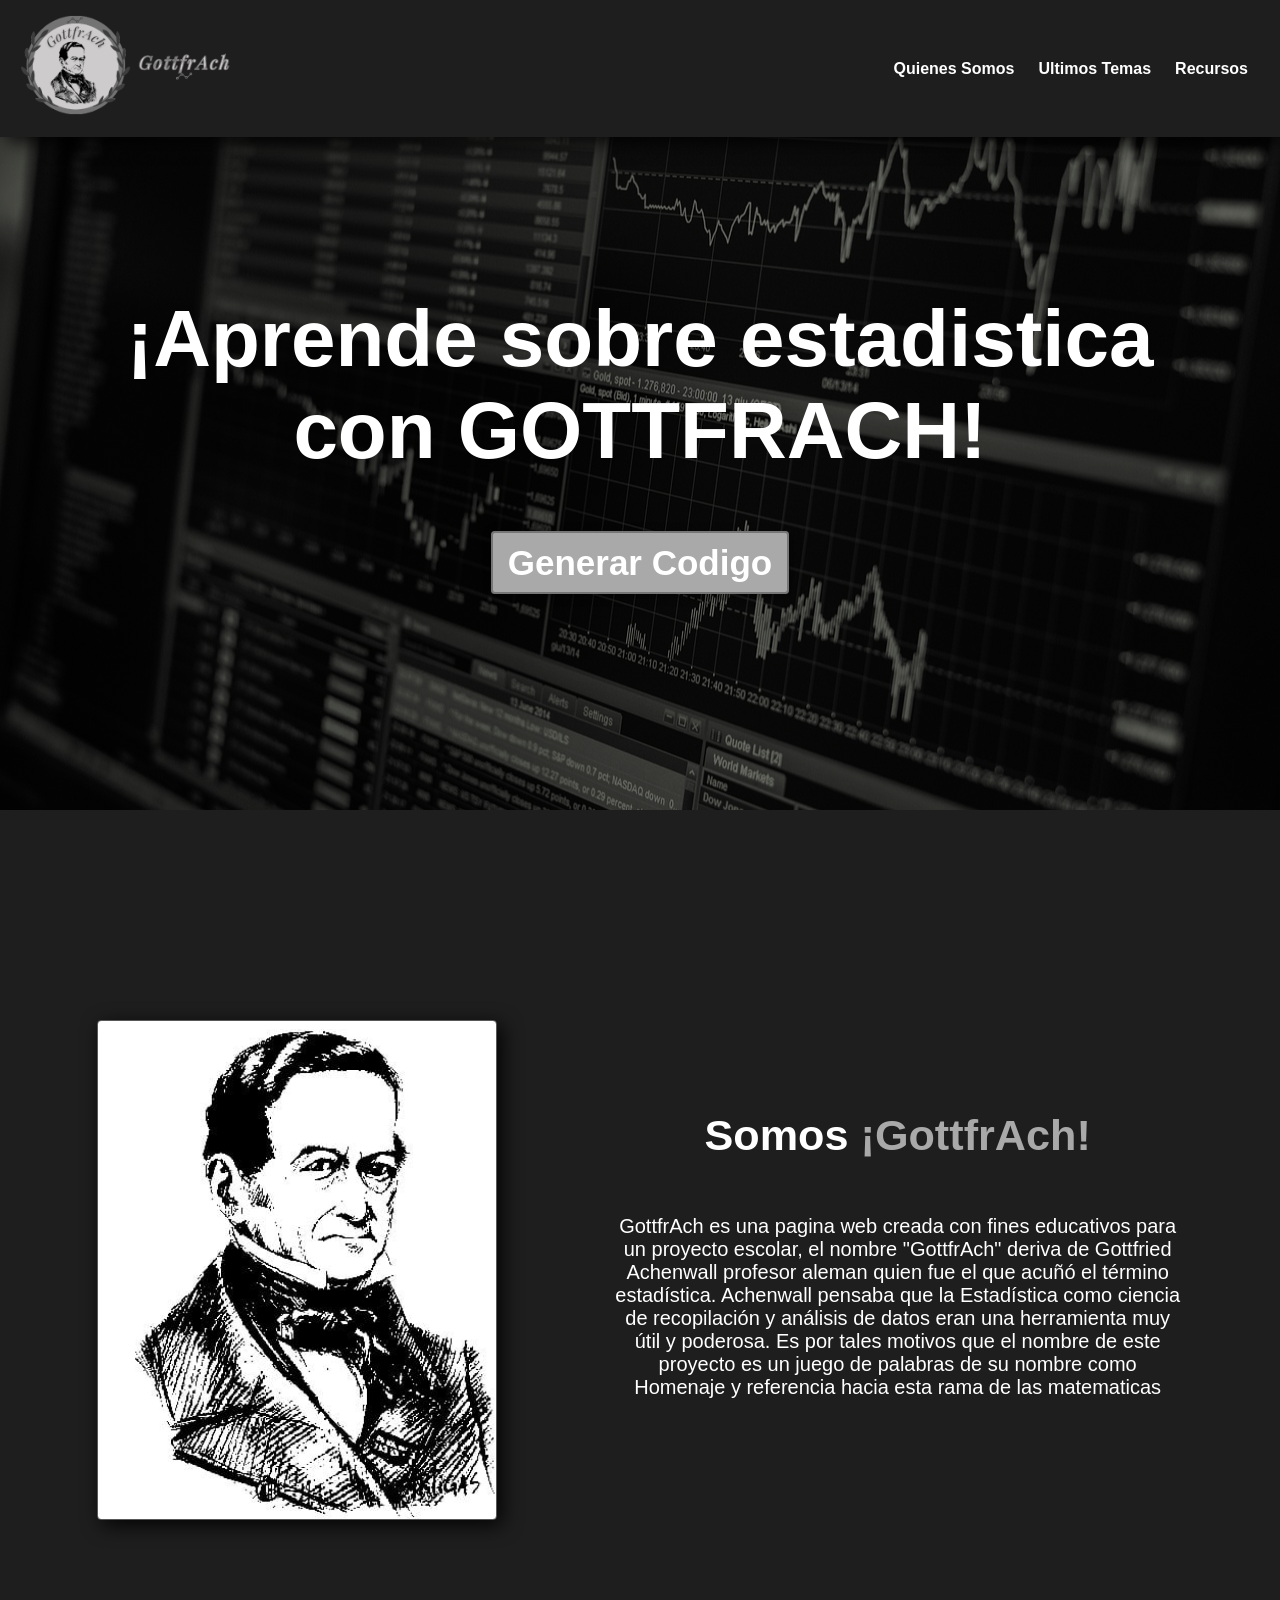
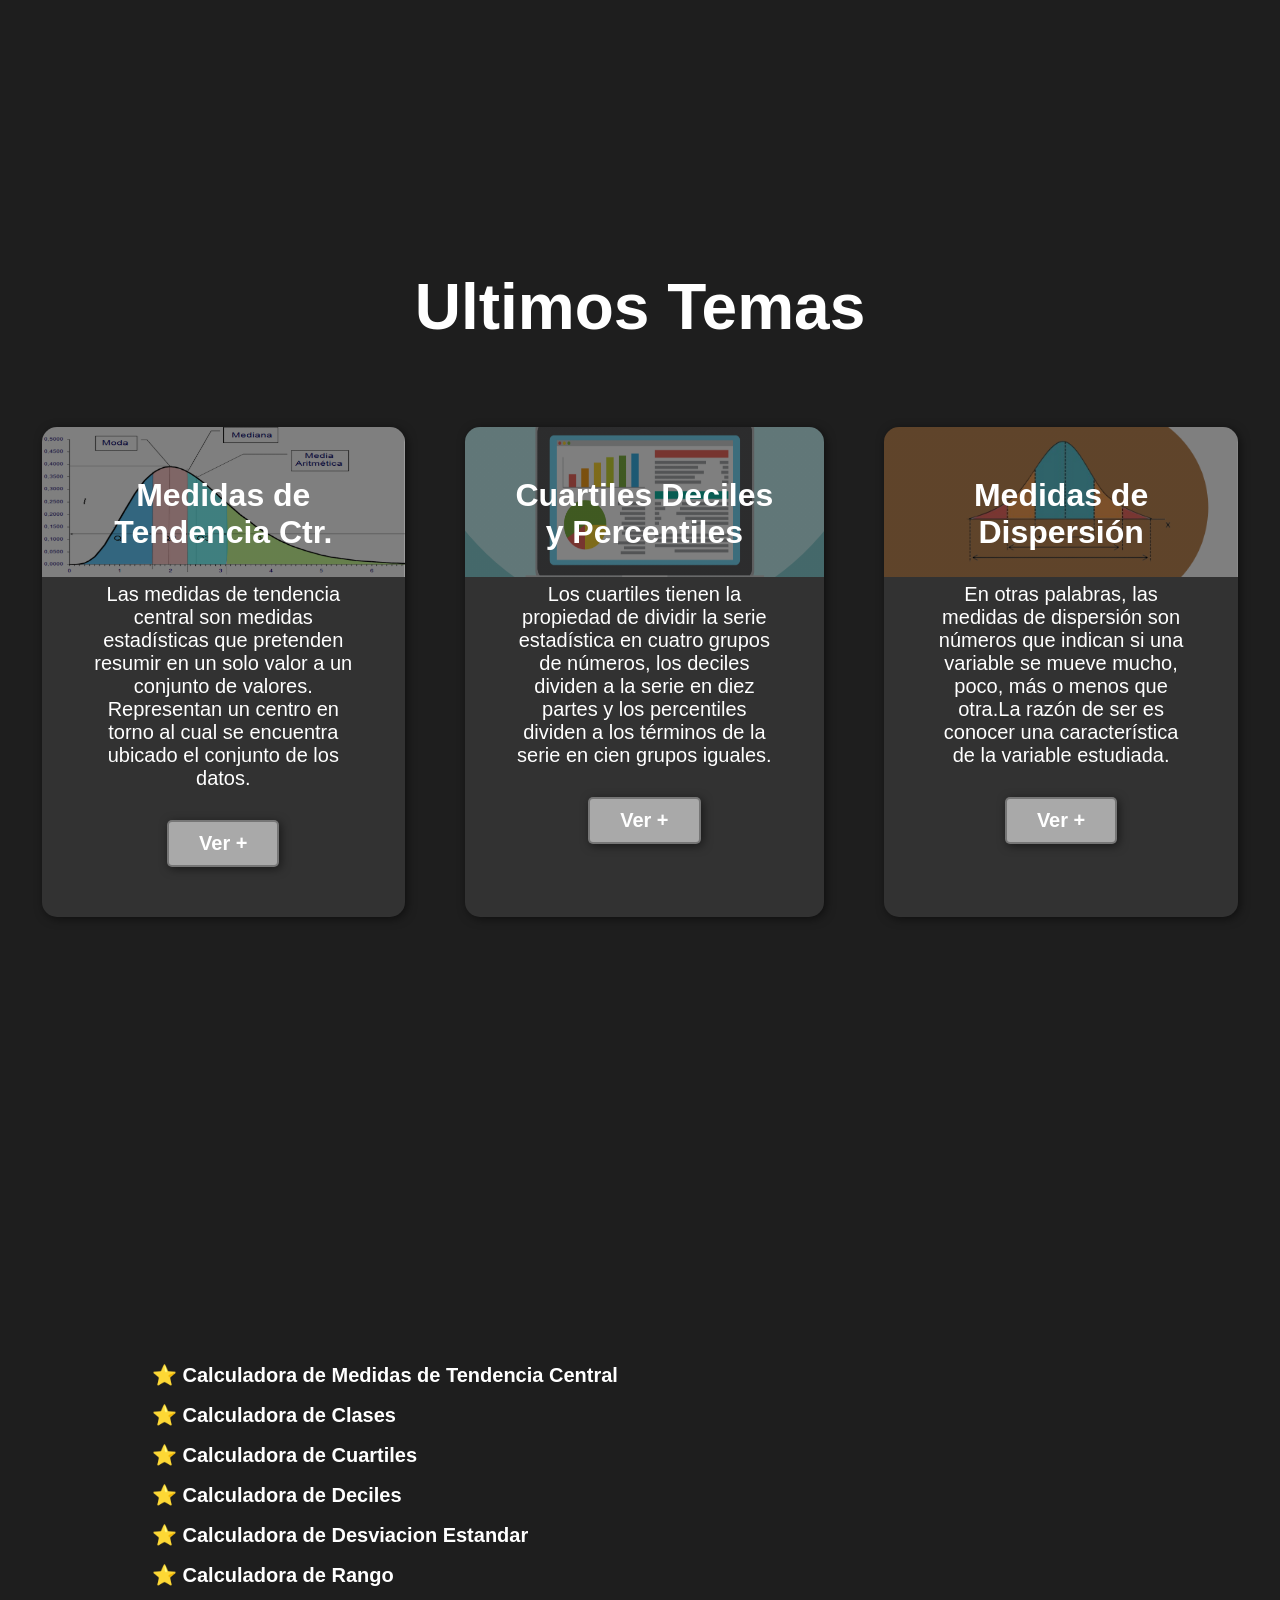
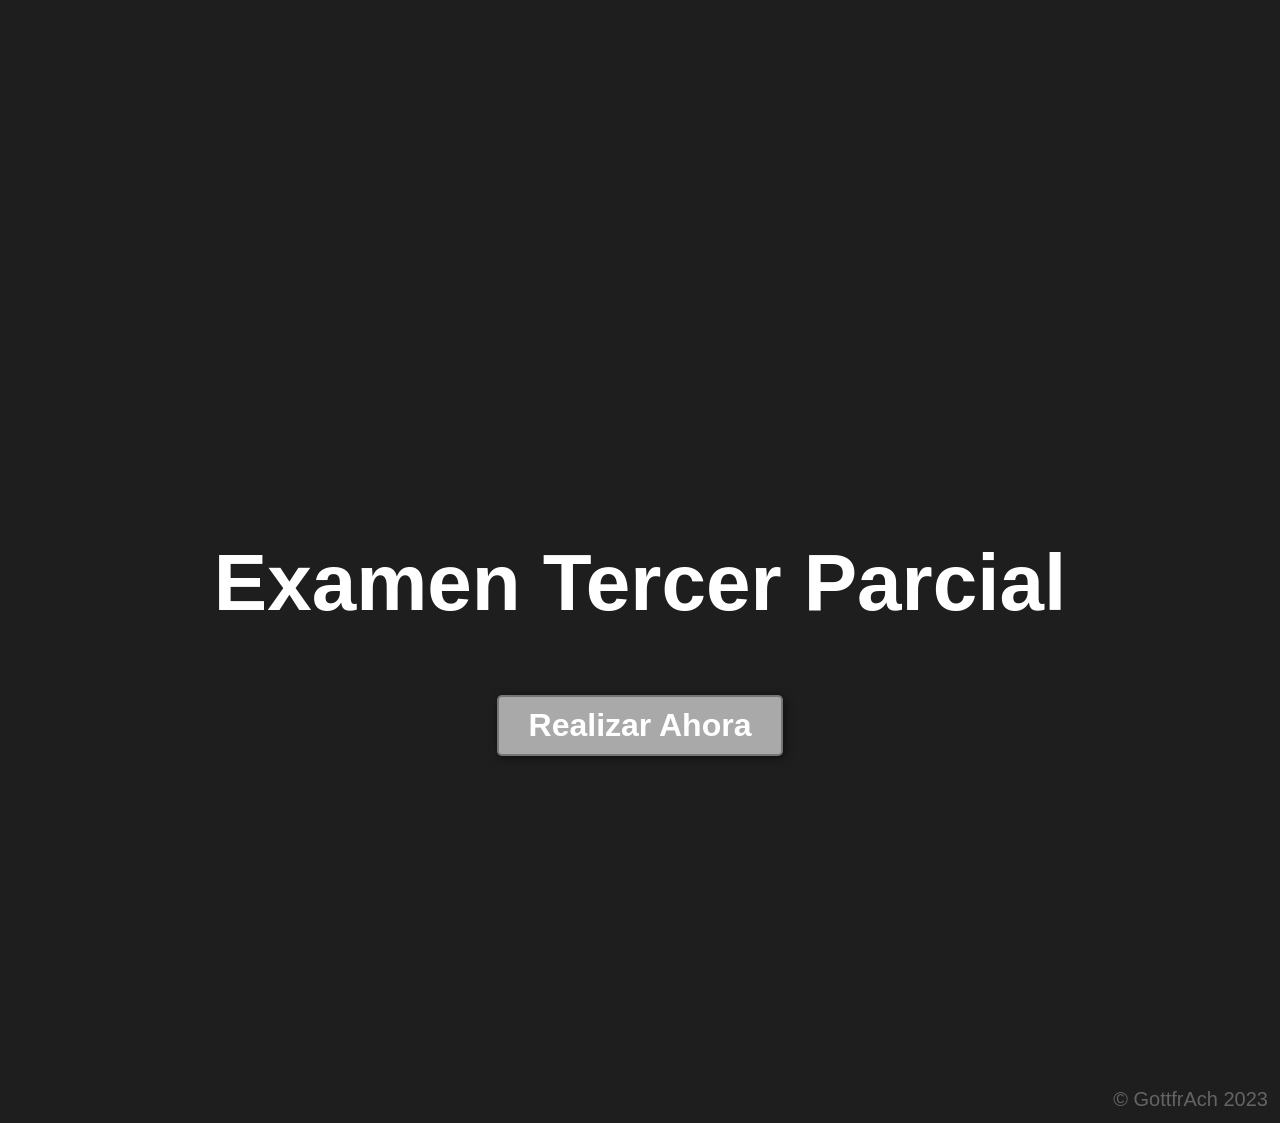
<file: index.html>
<!DOCTYPE html>
<html lang="en">
<head>
    <title>GottfrAch!</title>
    <link rel="stylesheet" href="index.css">
    <link rel="shortcut icon" href="Media/Gott.png">
</head>
<body>
    <header>
        <div class="container">
            <p class="logo"><img src="media/GottfrA.png" height="100px"></p>
            <nav>
                <a href="#somos-proya">Quienes Somos</a>
                <a href="#nuestros-programas">Ultimos Temas</a>
                <a href="#caracteristicas">Recursos</a>
            </nav>
        </div>
    </header>

    <section id="hero">
        <h1>¡Aprende sobre estadistica <br>con GOTTFRACH!</h1>
        <!--<button>APLICÁ YA!</button>-->

        <div class="boton-modal">
        <label for="btn-modal">
Generar Codigo        </label>
    </div>

<input type="checkbox" id="btn-modal">
    <div class="container-modal">
        <div class="content-modal">
            <h2>¡Codigo QR!</h2>
            <p><img src="media/RG.png"height="350px"></p>
            <div class="btn-cerrar">
                <label for="btn-modal">Cerrar</label>
            </div>
        </div>
        <label for="btn-modal" class="cerrar-modal"></label>
    </div>

    </section>



    <section id="somos-proya">
        <div class="container">
            <div class="img-container"></div>
            <div class="texto">

                <h2>Somos <span class="color-acento">¡GottfrAch!</span></h2>
                <p>GottfrAch es una pagina web creada con fines educativos para un proyecto escolar, el nombre "GottfrAch" deriva de Gottfried Achenwall profesor aleman quien fue el que acuñó el término estadística. Achenwall pensaba que la Estadística como ciencia de recopilación y análisis de datos eran una herramienta muy útil y poderosa. Es por tales motivos que el nombre de este proyecto es un juego de palabras de su nombre como Homenaje y referencia hacia esta rama de las matematicas</p>
            </div>
        </div>
    </section>

    <section id="nuestros-programas">
        <div class="container">
            <h2>Ultimos Temas</h2>
            <div class="programas">
                <div class="carta">
                    <h3>Medidas de Tendencia Ctr.</h3>
                    <p>Las medidas de tendencia central son medidas estadísticas que pretenden resumir en un solo valor a un conjunto de valores. Representan un centro en torno al cual se encuentra ubicado el conjunto de los datos.</p>
                    <a href="pag1.html"><button>Ver +</button></a>
                </div>
                <div class="carta">
                    <h3>Cuartiles Deciles y Percentiles</h3>
                    <p>Los cuartiles tienen la propiedad de dividir la serie estadística en cuatro grupos de números, los deciles dividen a la serie en diez partes y los percentiles dividen a los términos de la serie en cien grupos iguales.
                    </p>
                    <a href="pag2.html"><button>Ver +</button></a>
                </div>
                <div class="carta">
                    <h3>Medidas de Dispersión</h3>
                    <p>En otras palabras, las medidas de dispersión son números que indican si una variable se mueve mucho, poco, más o menos que otra.La razón de ser es conocer una característica de la variable estudiada.</p>
                    <a href="pag3.html"><button>Ver +</button></a>
                </div>  
            </div>
        </div>
    </section>

    <section id="caracteristicas">
        <div class="container">
            <ul>
                <li>⭐<a href="https://calculadorasonline.com/calculadora-de-medidas-de-tendencia-central-media-mediana-y-moda/"> Calculadora de Medidas de Tendencia Central </a></li>
                <li>⭐<a href="https://www.calculatoratoz.com/es/number-of-classes-given-class-width-calculator/Calc-2672"> Calculadora de Clases </a></li>
                <li>⭐<a href="https://www.calcuvio.com/cuartiles"> Calculadora de Cuartiles </a></li>
                <li>⭐<a href="https://mathcracker.com/es/calculadora-decil"> Calculadora de Deciles </a></li>
                <li>⭐<a href="https://miniwebtool.com/es/standard-deviation-calculator/"> Calculadora de Desviacion Estandar </a></li>
                <li>⭐<a href="https://es.symbolab.com/solver/function-range-calculator"> Calculadora de Rango </a></li>
        </div>
    </section>

    <section id="final">
        <h2>Examen Tercer Parcial</h2>
        <a href="https://docs.google.com/forms/u/3/d/e/1FAIpQLSerhHa8THNKc8Td6c6CK3YDR--4U7zMKgmlhFvPVk35QmRIgA/viewform?hr_submission=ChkIjsrLu5sFEhAIzqbI5vEREgcIjYOtxuMPEAE"><button>Realizar Ahora</button></a>
    </section>

    <footer>
        <div class="container">
            <p>&copy; GottfrAch 2023</p>
        </div>
    </footer>
</body>
</html>
</file>
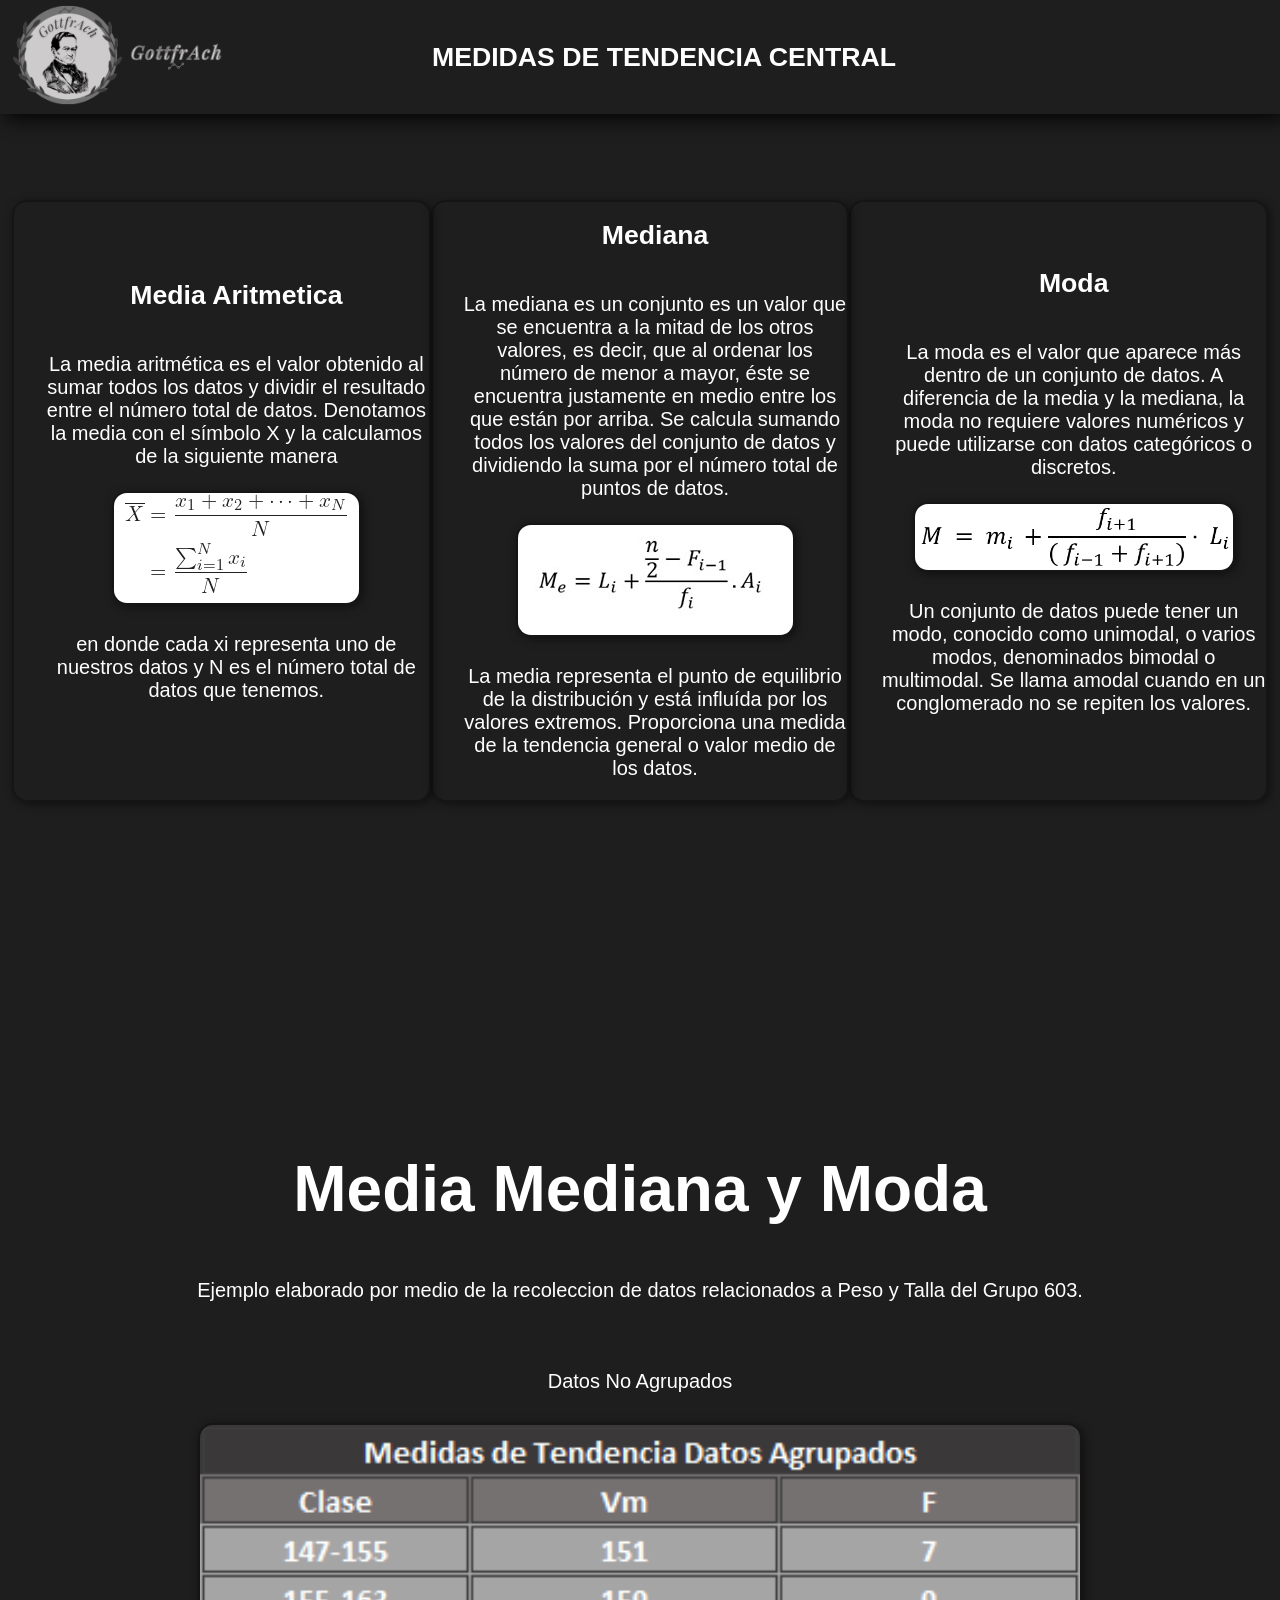
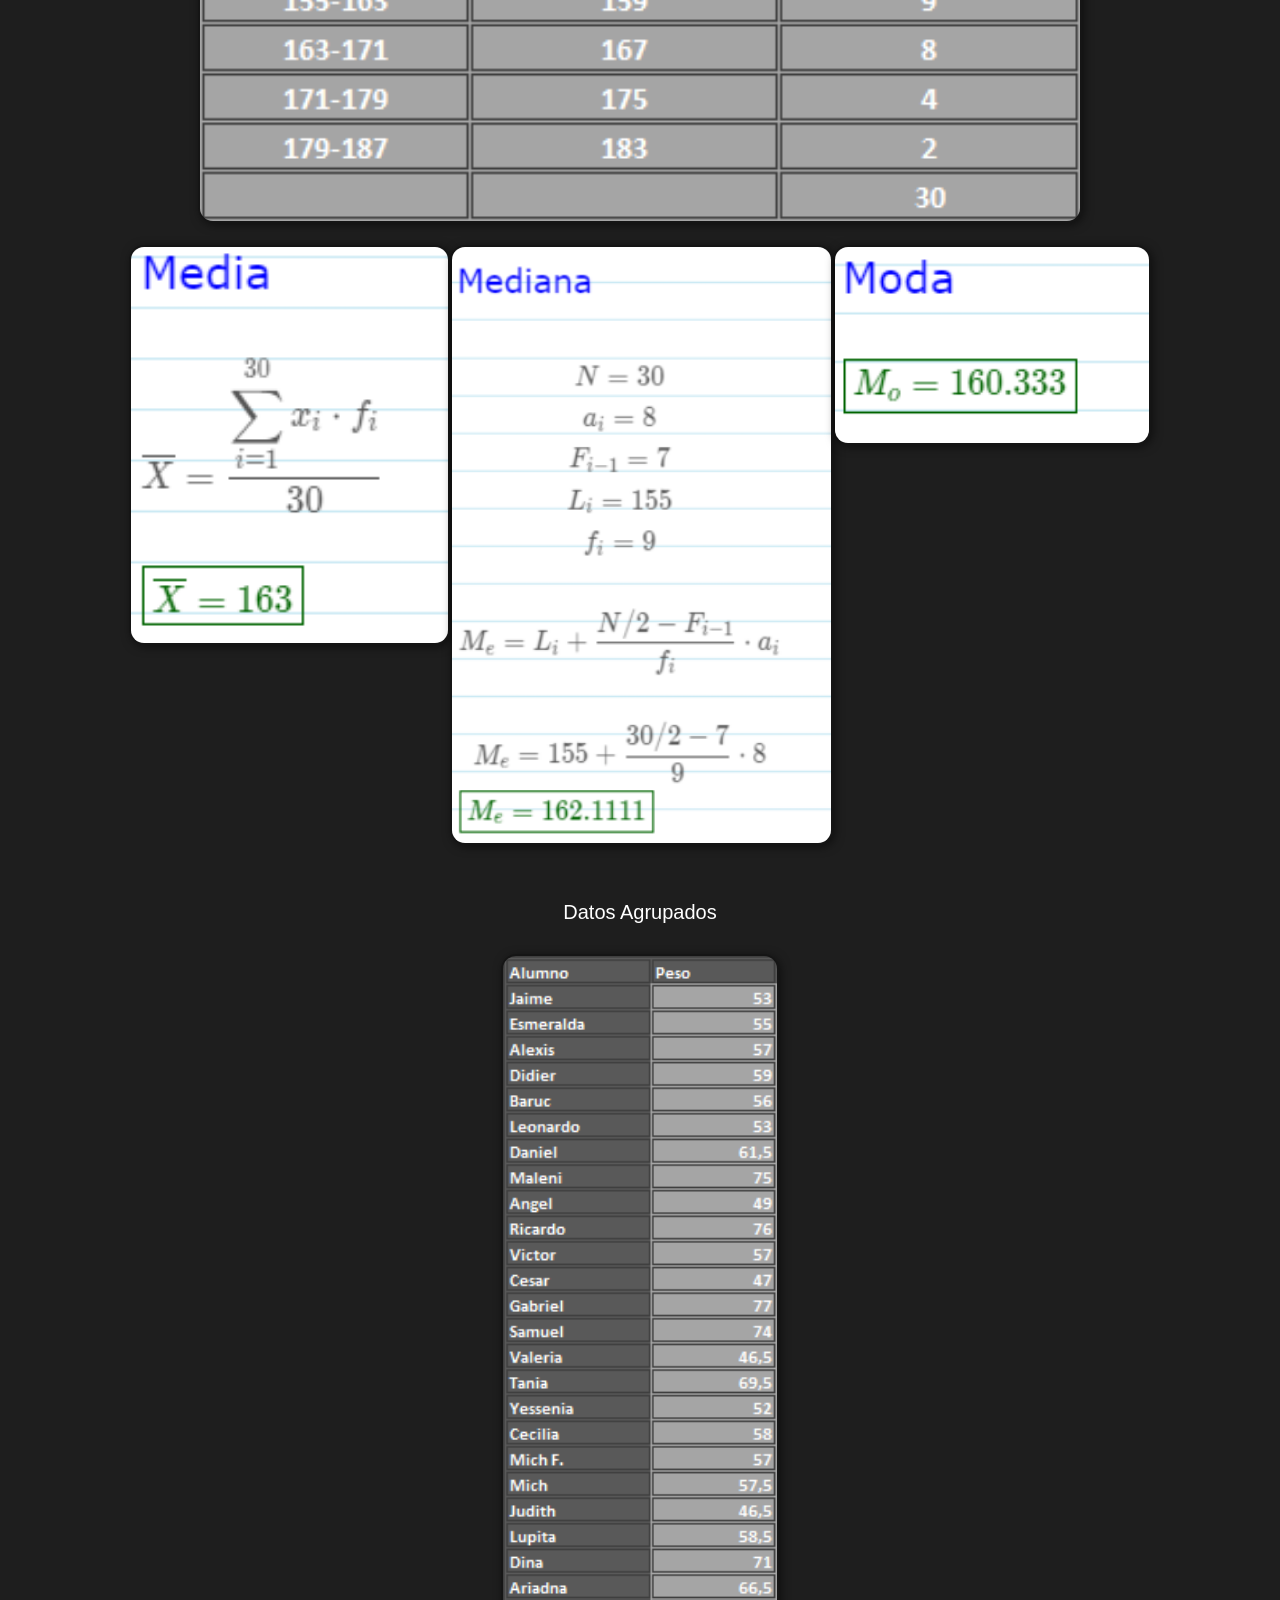
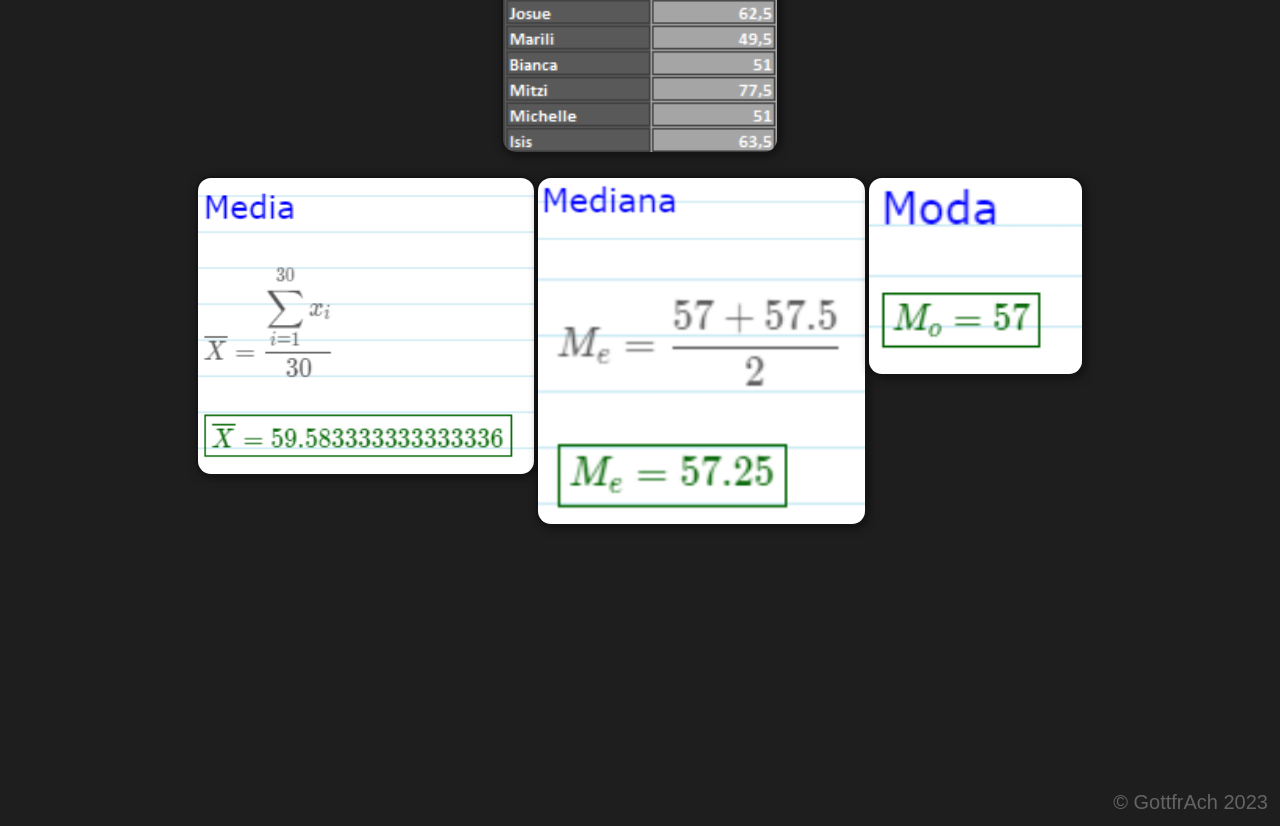
<file: pag1.html>
<!DOCTYPE html>
<html lang="en">
<head>
    <title>Medidas de tendencia Central!</title>
    <link rel="stylesheet" href="index.css">
    <link rel="stylesheet" href="dis.css">
    <link rel="shortcut icon" type="image/x-icon" href="Media/GottfrAch.ico">
</head>
<body>
    <header>
        <div class="container">
            <a href="index.html"><img href="index.html" src="media/GottfrA.png" height="100px"></a>
            <p>MEDIDAS DE TENDENCIA CENTRAL</p>
        </div>
    </header>

   



    <section id="somos-proya">
        <center>
        <div class="container">
            <div class="texto">

                <h2>Media Aritmetica</h2>
                <p>La media aritmética es el valor obtenido al sumar todos los datos y dividir el resultado entre el número total de datos. Denotamos la media con el símbolo X y la calculamos de la siguiente manera
                <br><br><img src="media/Formula Media.png"><br><br>
                en donde cada xi representa uno de nuestros datos y N es el número total de datos que tenemos.</p>
            </div>

            <div class="texto">

                <br><h2>Mediana</h2>
                <p>La mediana es un conjunto es un valor que se encuentra a la mitad de los otros valores, es decir, que al ordenar los número de menor a mayor, éste se encuentra justamente en medio entre los que están por arriba.

                Se calcula sumando todos los valores del conjunto de datos y dividiendo la suma por el número total de puntos de datos. 

                <br><br><img src="media/Formula Mediana.png"><br><br>
                La media representa el punto de equilibrio de la distribución y está influída por los valores extremos. Proporciona una medida de la tendencia general o valor medio de los datos.</p>
            </div>

             <div class="texto">

                <h2>Moda</h2>
                <p>La moda es el valor que aparece más dentro de un conjunto de datos. A diferencia de la media y la mediana, la moda no requiere valores numéricos y puede utilizarse con datos categóricos o discretos. 
                <br><br><img src="media/Formula Moda.png"height="70"><br><br>
                Un conjunto de datos puede tener un modo, conocido como unimodal, o varios modos, denominados bimodal o multimodal. Se llama amodal cuando en un conglomerado no se repiten los valores.</p>
            </div>
        </div></center>
    </section>


<section id="nuestros-programas">
            <div class="container">
            <h2>Media Mediana y Moda</h2>
            <p>Ejemplo elaborado por medio de la recoleccion de datos relacionados a Peso y Talla del Grupo 603.</p><br>
            <p>Datos No Agrupados</p><img src="media/Tabla Medidas.png"height="400"><br><br>
            <div class="programas">
                <img src="media/Media A.png"height="400"><img src="media/Mediana A.png"height="600"><img src="media/Moda A.png"height="200"> 
            </div>
            <br><br><p>Datos Agrupados</p><img src="media/Tabla Medidas Peso.png"height="800"><br><br>
            <div class="programas">
                <img src="media/Media No.png"height="300"><img src="media/Mediana No.png"height="350"><img src="media/Moda No.png"height="200"> 
            </div>
        </div>
</section>

  

    <footer>
        <div class="container">
            <p>&copy; GottfrAch 2023</p>
        </div>
    </footer>
</body>
</html>
</file>
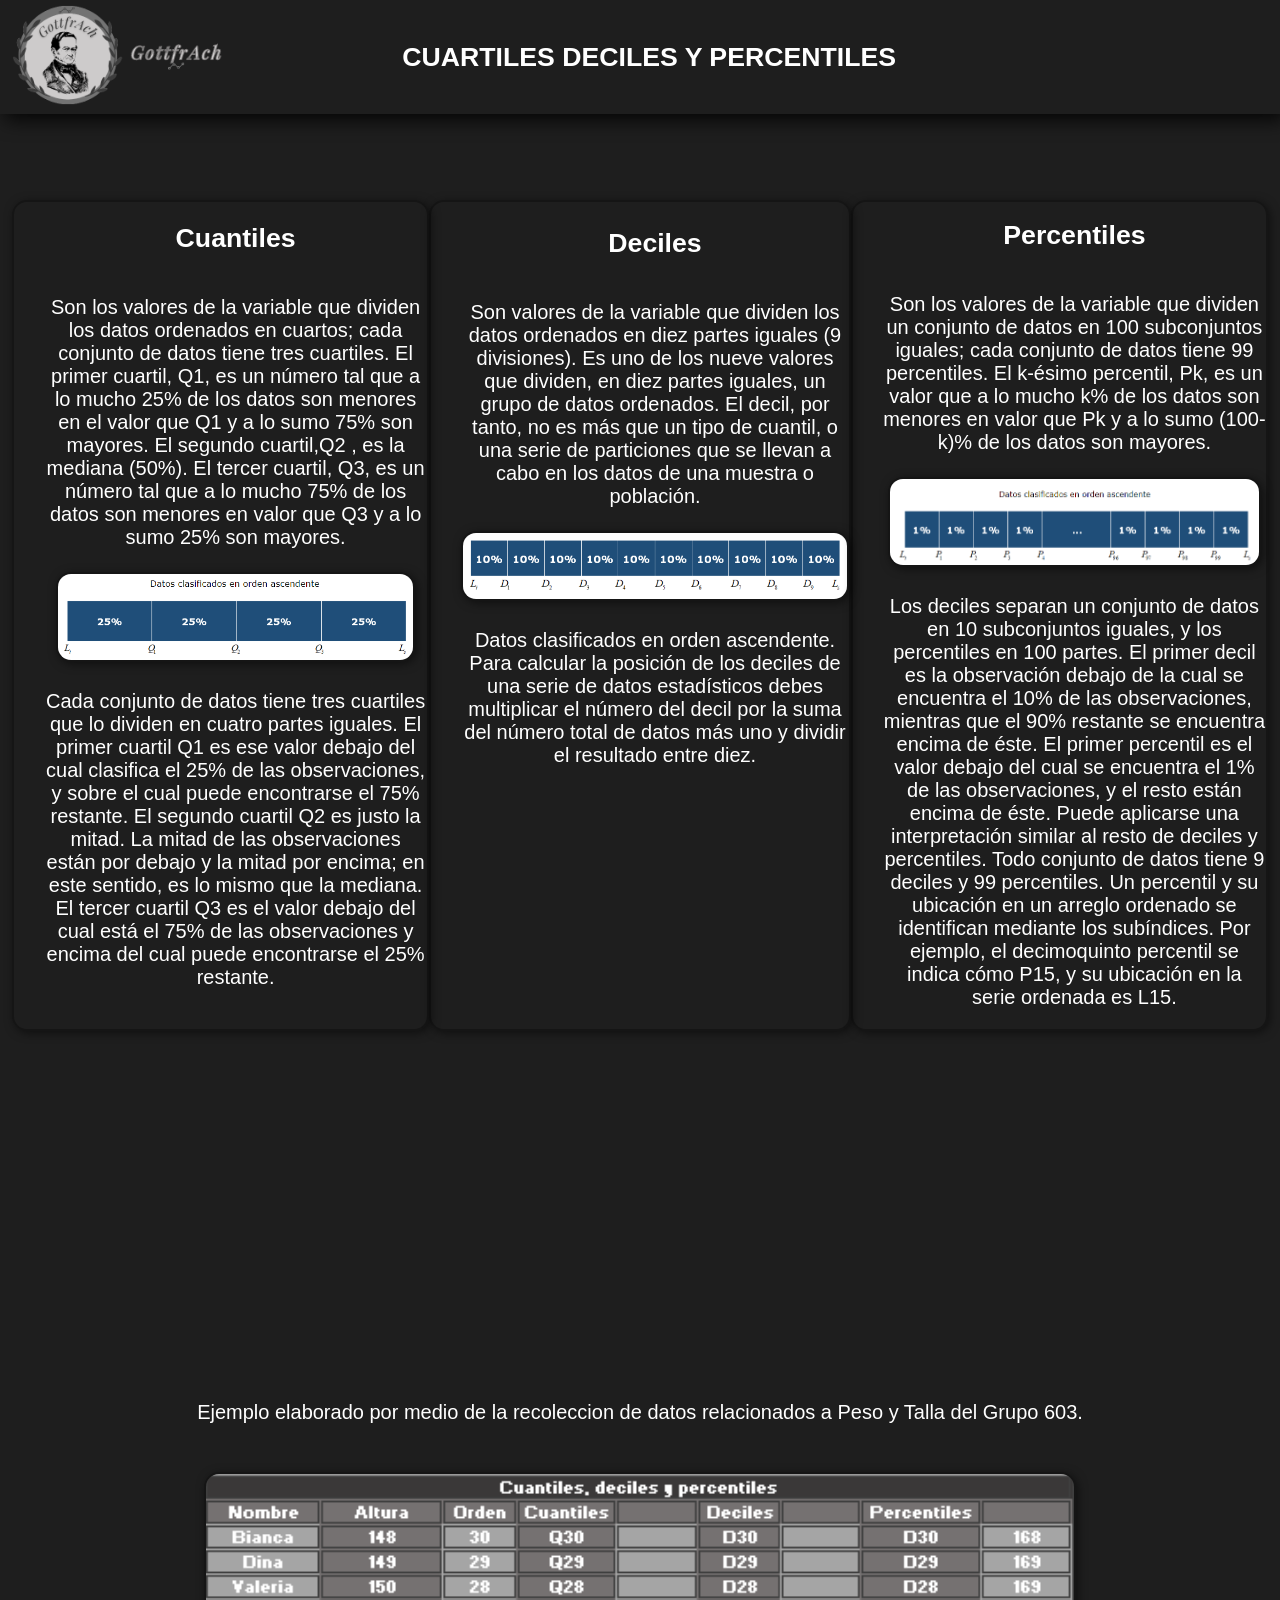
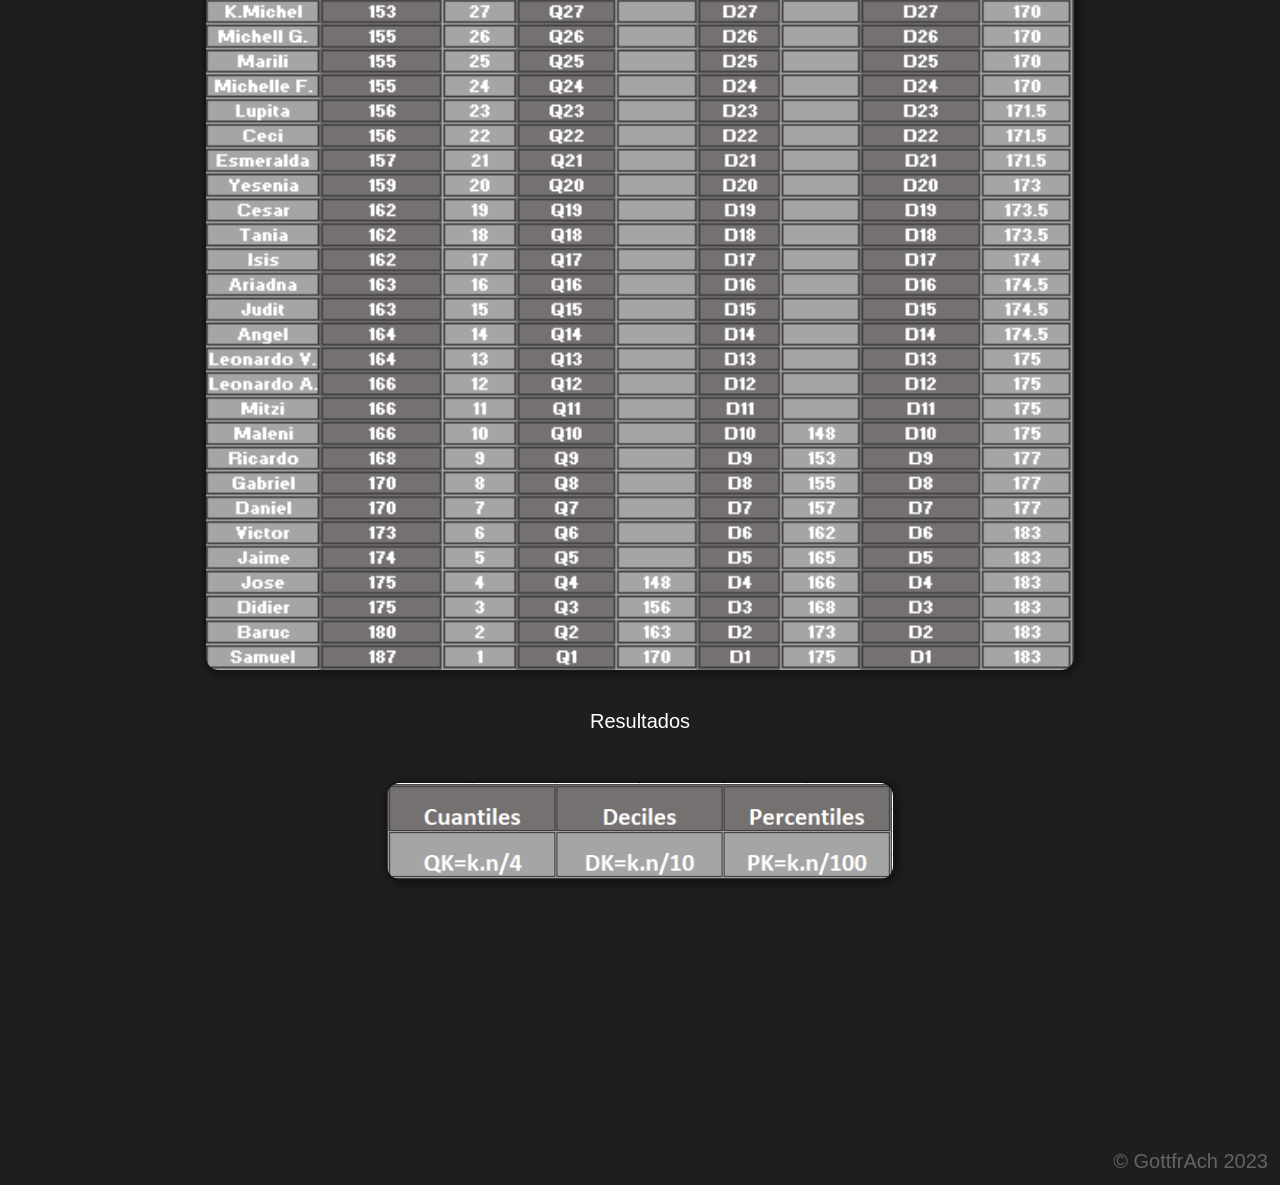
<file: pag2.html>
<!DOCTYPE html>
<html lang="en">
<head>
    <title>Cuartiles Deciles y Percentiles!</title>
    <link rel="stylesheet" href="index.css">
    <link rel="stylesheet" href="dis.css">
    <link rel="shortcut icon" type="image/x-icon" href="Media/GottfrAch.ico">
</head>
<body>
    <header>
        <div class="container">
             <a href="index.html"><img href="index.html" src="media/GottfrA.png" height="100px"></a>
             <p>CUARTILES DECILES Y PERCENTILES</p>
        </div>
    </header>

   



   <section id="somos-proya">
        <center>
        <div class="container">
            <div class="texto">

                <h2>Cuantiles</h2>
                <p>Son los valores de la variable que dividen los datos ordenados en cuartos; cada conjunto de datos tiene tres cuartiles. El primer cuartil, Q1, es un número tal que a lo mucho 25% de los datos son menores en el valor  que Q1 y a lo sumo 75% son mayores. El segundo cuartil,Q2 , es la mediana (50%). El tercer cuartil, Q3, es un número tal que a lo mucho 75% de los datos son menores en valor que Q3 y a lo sumo 25% son mayores.
                <br><br><img src="media/Cuartiles.png"height="90"><br><br>
               Cada conjunto de datos tiene tres cuartiles que lo dividen en cuatro partes iguales. El primer cuartil Q1 es ese valor debajo del cual clasifica el 25% de las observaciones, y sobre el cual puede encontrarse el 75% restante. El segundo cuartil Q2 es justo la  mitad. La mitad de las observaciones están por debajo y la mitad por encima; en este sentido, es lo mismo que la mediana. El tercer cuartil Q3 es el valor debajo del cual está el 75% de las observaciones y encima del cual puede encontrarse el 25% restante.</p>
            </div>

            <div class="texto">

                <h2>Deciles</h2>
                <p>Son valores de la variable que dividen los datos ordenados en diez partes iguales (9 divisiones).
                Es uno de los nueve valores que dividen, en diez partes iguales, un grupo de datos ordenados.
                El decil, por tanto, no es más que un tipo de cuantil, o una serie de particiones que se llevan a cabo en los datos de una muestra o población. 
                <br><br><img src="media/Deciles.png"height="70"><br><br>
                Datos clasificados en orden ascendente.
                Para calcular la posición de los deciles de una serie de datos estadísticos debes multiplicar el número del decil por la suma del número total de datos más uno y dividir el resultado entre diez.</p><br><br><br><br><br><br><br><br><br><br><br><br>
            </div>

             <div class="texto">

                <br><h2>Percentiles</h2>
                <p>Son los valores de la variable que dividen un conjunto de datos en 100 subconjuntos iguales; cada conjunto de datos tiene 99 percentiles. El k-ésimo percentil, Pk, es un valor que a lo mucho k% de los datos son menores en valor que Pk y a lo sumo (100-k)% de los datos son mayores.
                <br><br><img src="media/Percentiles.png"height="90"><br><br>
                Los deciles separan un conjunto de datos  en 10 subconjuntos iguales, y los percentiles en 100 partes. El  primer decil es la observación debajo de la cual se encuentra  el 10% de las observaciones, mientras que el 90% restante se encuentra encima de éste. El primer percentil es el valor debajo del cual se encuentra el 1% de las observaciones, y el resto están encima de éste. Puede aplicarse una interpretación similar al resto de deciles y percentiles. Todo conjunto de datos tiene 9 deciles y 99 percentiles. Un percentil y su ubicación en un arreglo ordenado se  identifican mediante los subíndices. Por ejemplo, el decimoquinto percentil se indica cómo  P15, y su ubicación en la serie ordenada es L15.</p>
            </div>
        </div></center>
    </section>

<section id="nuestros-programas">
        <div class="container">
            <p>Ejemplo elaborado por medio de la recoleccion de datos relacionados a Peso y Talla del Grupo 603.</p><br>
            <div class="programas">
                <img src="media/Tabla CDP.png"height="800">
                 </div>
            <br><p>Resultados</p><br>
            <img src="media/Resultados CDP.png"height="100">
        </div>
</section>





    <footer>
        <div class="container">
            <p>&copy; GottfrAch 2023</p>
        </div>
    </footer>
</body>
</html>
</file>
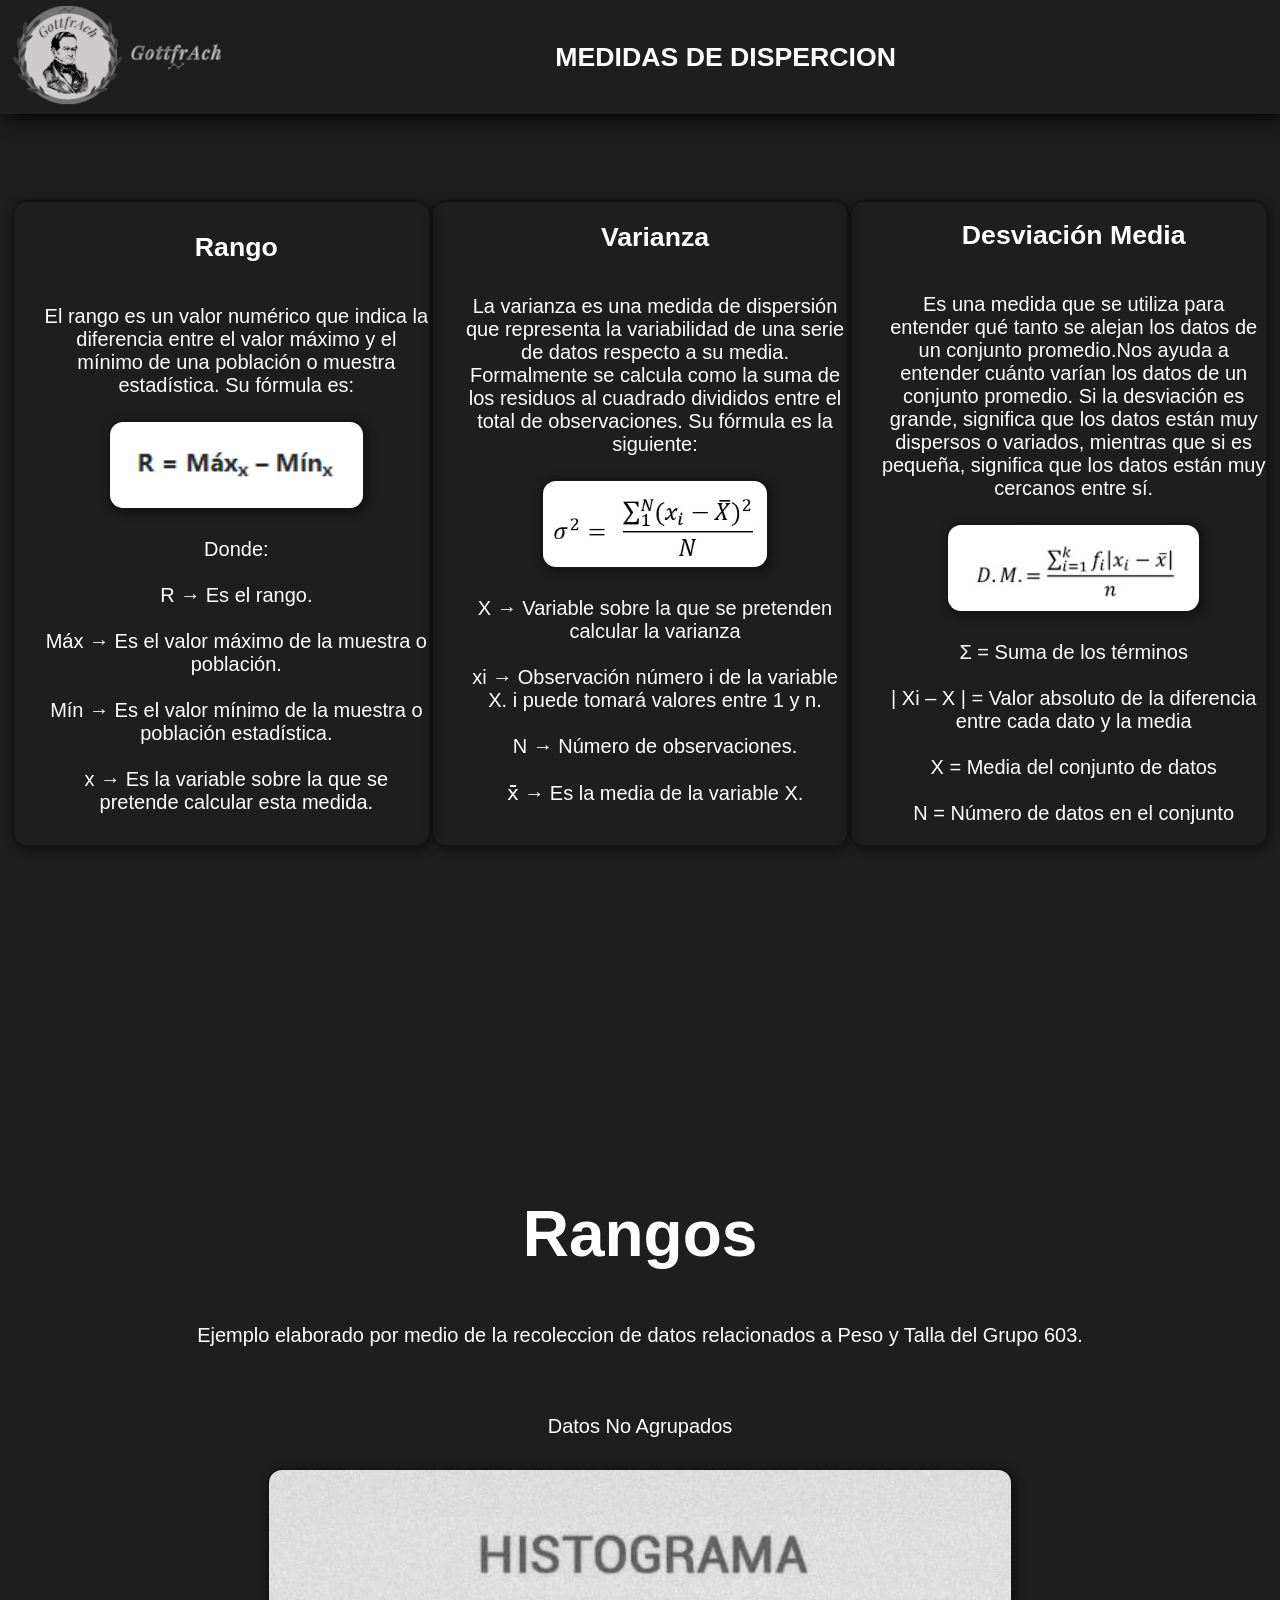
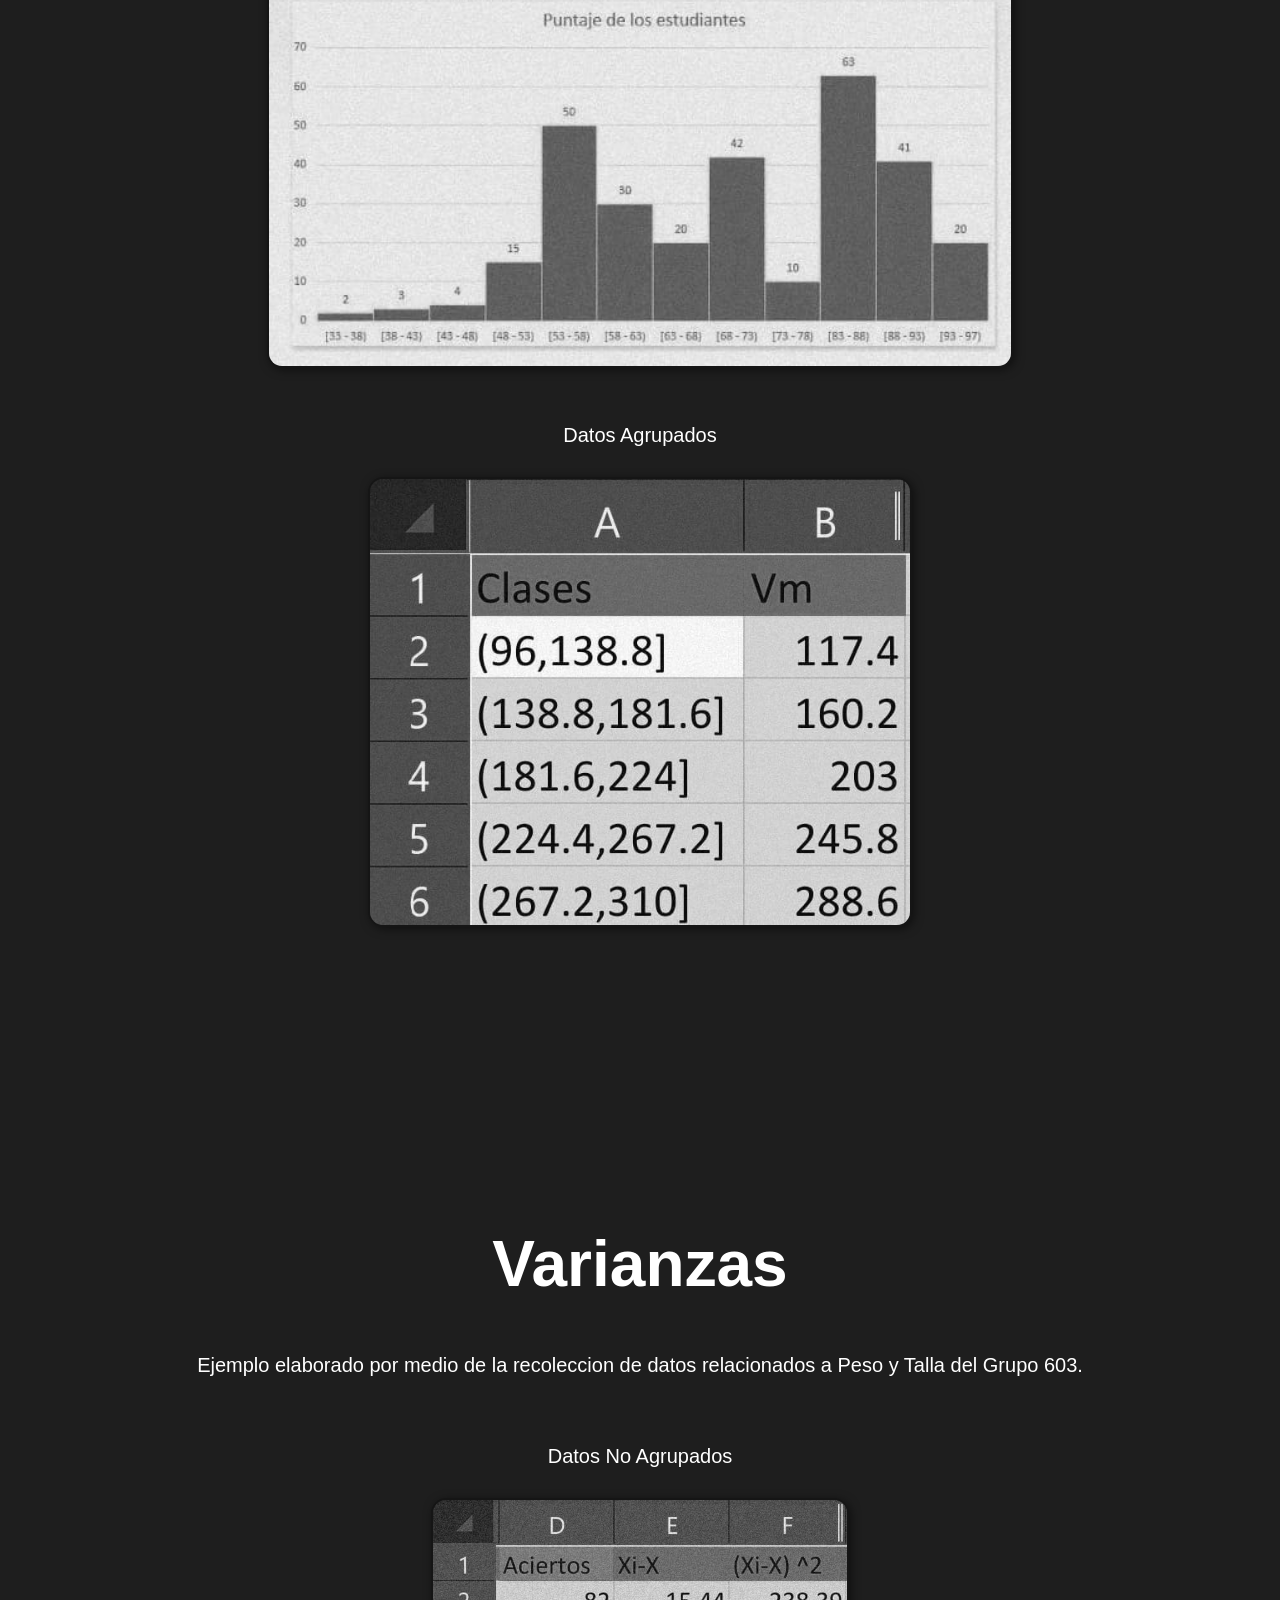
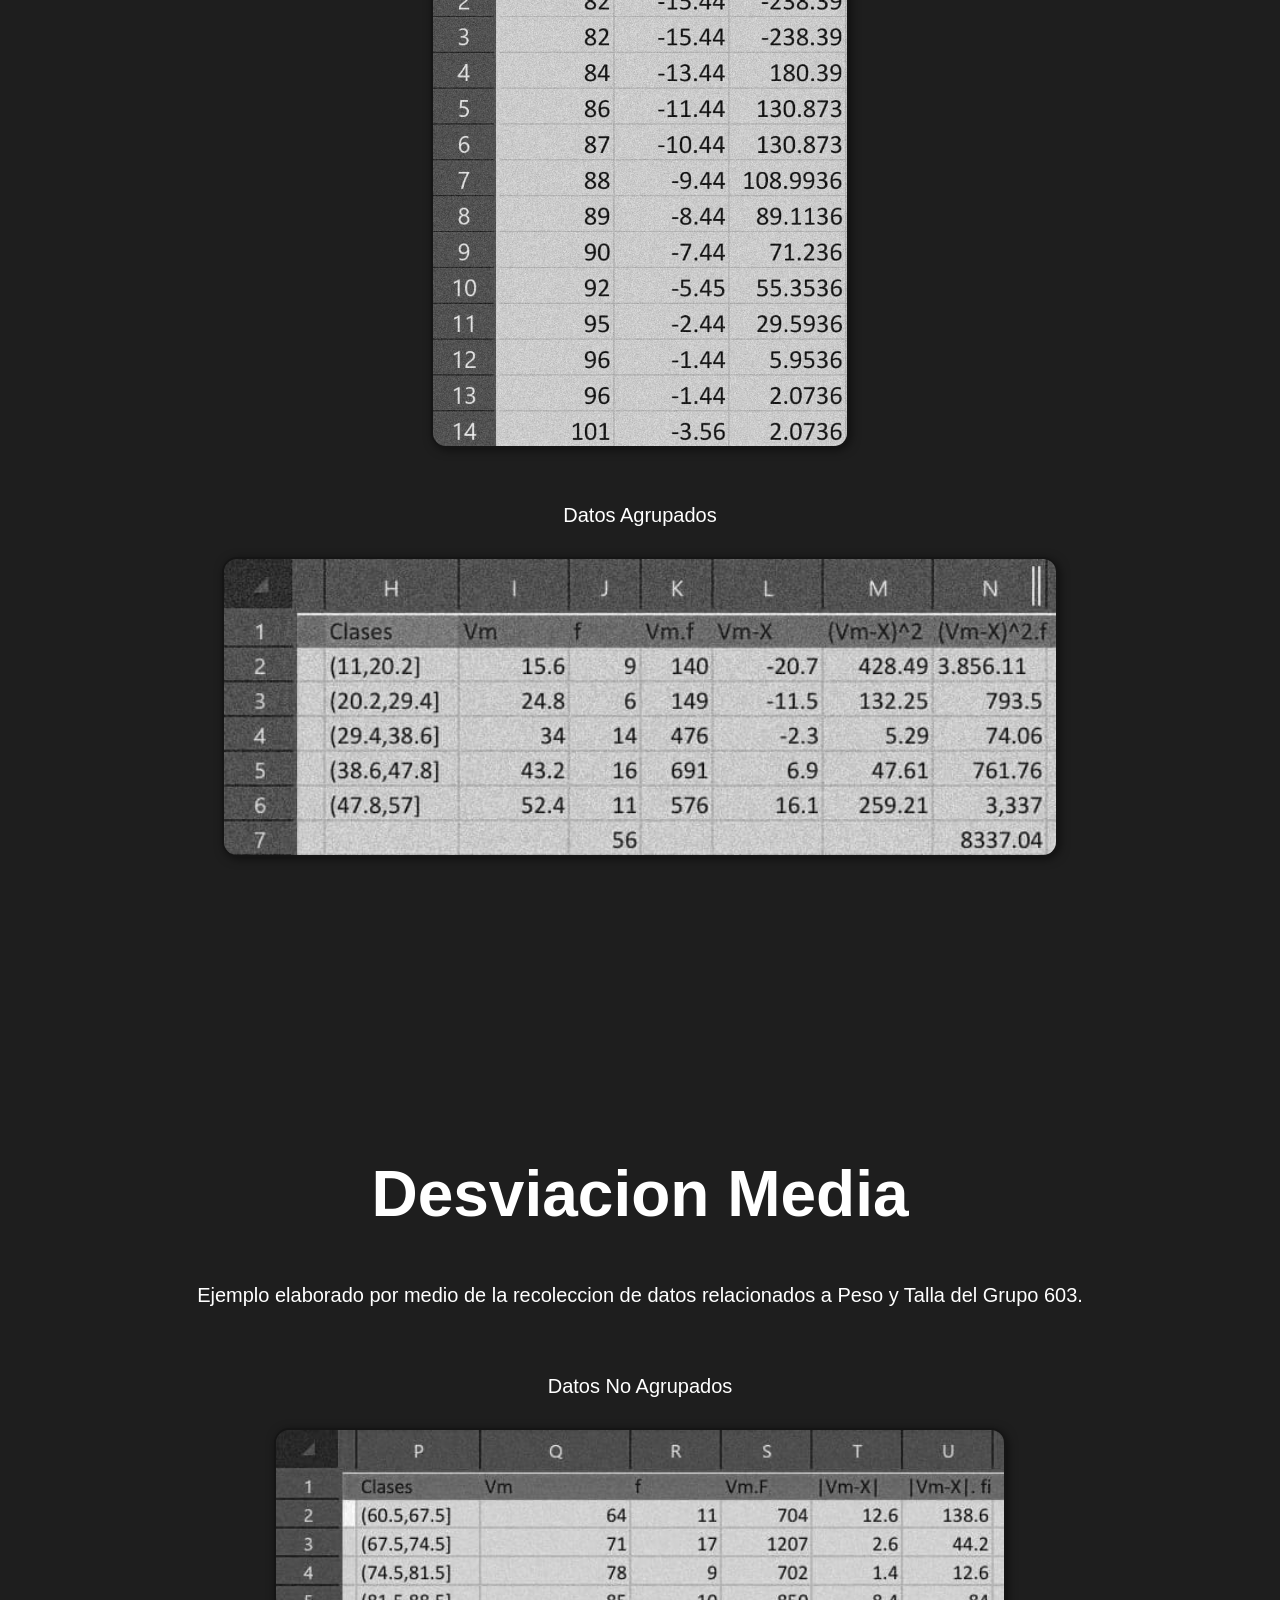
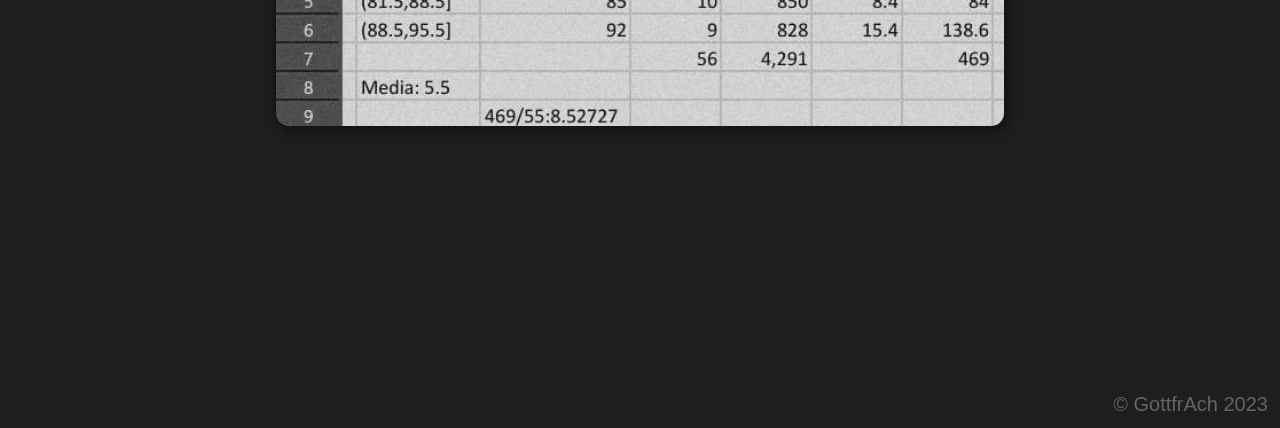
<file: pag3.html>
<!DOCTYPE html>
<html lang="en">
<head>
    <title>Medidas de dispercion!</title>
    <link rel="stylesheet" href="index.css">
    <link rel="stylesheet" href="dis.css">
    <link rel="shortcut icon" type="image/x-icon" href="Media/GottfrAch.ico">
</head>
<body>
    <header>
        <div class="container">
             <a href="index.html"><img href="index.html" src="media/GottfrA.png" height="100px"></a>
             <p>MEDIDAS DE DISPERCION</p>
        </div>
    </header>

   



 <section id="somos-proya">
        <center>
        <div class="container">
            <div class="texto">

                <br><h2>Rango</h2>
                <p>El rango es un valor numérico que indica la diferencia entre el valor máximo y el mínimo de una población o muestra estadística. Su fórmula es:
                <br><br><img src="media/Formula Rango.png"height="90"><br><br>
               Donde:<br><br>
               R → Es el rango.<br><br>
               Máx → Es el valor máximo de la muestra o población.<br><br>
               Mín → Es el valor mínimo de la muestra o población estadística.<br><br>
               x → Es la variable sobre la que se pretende calcular esta medida.</p>
            </div>

            <div class="texto">

                <h2>Varianza</h2>
                <p>La varianza es una medida de dispersión que representa la variabilidad de una serie de datos respecto a su media. Formalmente se calcula como la suma de los residuos al cuadrado divididos entre el total de observaciones. Su fórmula es la siguiente: 
                <br><br><img src="media/Formula Varianza.png"height="90"><br><br>
                X → Variable sobre la que se pretenden calcular la varianza<br><br>
                xi → Observación número i de la variable X. i puede tomará valores entre 1 y n.<br><br>
                N → Número de observaciones.<br><br>
                x̄ → Es la media de la variable X.</p>
            </div>

             <div class="texto">

                <br><h2>Desviación Media</h2>
                <p>Es una medida que se utiliza para entender qué tanto se alejan los datos de un conjunto promedio.Nos ayuda a entender cuánto varían los datos de un conjunto promedio. Si la desviación es grande, significa que los datos están muy dispersos o variados, mientras que si es pequeña, significa que los datos están muy cercanos entre sí.
                <br><br><img src="media/Formula DM.png"height="90"><br><br>
                Σ = Suma de los términos<br><br>
                | Xi – X | = Valor absoluto de la diferencia entre cada dato y la media<br><br>
                X = Media del conjunto de datos<br><br>
                N = Número de datos en el conjunto</p>
            </div>
        </div></center>
    </section>



<section id="nuestros-programas">
            <div class="container">
            <h2>Rangos</h2>
            <p>Ejemplo elaborado por medio de la recoleccion de datos relacionados a Peso y Talla del Grupo 603.</p><br>
            <p>Datos No Agrupados</p>
            <div class="programas">
                <img src="media/R No Datos.jpg"height="500">    
            </div>
            <br><br><p>Datos Agrupados</p>
            <div class="programas">
                <img src="media/Datos Agrupados.jpg"height="450">    
            </div>
        </div>
</section>


<section id="nuestros-programas">
            <div class="container">
            <h2>Varianzas</h2>
            <p>Ejemplo elaborado por medio de la recoleccion de datos relacionados a Peso y Talla del Grupo 603.</p><br>
            <p>Datos No Agrupados</p>
            <div class="programas">
                <img src="media/V Datos Agrupados.jpg"height="550">    
            </div>
            <br><br><p>Datos Agrupados</p>
            <div class="programas">
                <img src="media/V Agrupados.jpg"height="300">    
            </div>
        </div>
</section>


<section id="nuestros-programas">
            <div class="container">
            <h2>Desviacion Media</h2>
            <p>Ejemplo elaborado por medio de la recoleccion de datos relacionados a Peso y Talla del Grupo 603.</p><br>
            <p>Datos No Agrupados</p>
            <div class="programas">
                <img src="media/D No Agrupados.jpg"height="300">    
            </div>
        </div>
</section>



    <footer>
        <div class="container">
            <p>&copy; GottfrAch 2023</p>
        </div>
    </footer>
</body>
</html>
</file>
<file: index.css>
*{
    box-sizing: border-box;
}

html{
    scroll-behavior: smooth;
}

body{
    font-family: 'Roboto', sans-serif;
    margin: 0;
}

h1{ font-size: 3.5em;}
h2{ font-size: 2.7em;}
h3{ font-size: 2em;}
p{ font-size: 1.25em;}
ul{ list-style: none;}
li{ font-size: 1.25em;}

button{
    font-size: 1.25em;
    font-weight: bold;
    padding: 10px 30px;
    border-radius: 5px;
    border: 2px solid rgba(0,0,0,0.3);
    box-shadow: 2px 2px 10px rgba(0,0,0,0.5);
    color: white;
    background-color: darkgray;
}

button:hover{
    background-color: rgb(61, 61, 61);
}

.container{
    max-width: 1400px;
    margin: auto;
    background-color: rgb(30,30,30);
}

.color-acento{ color:darkgray; }

header{
    background-color: rgb(245,245,245);
    
}

header .logo{
    margin: 0;
    padding: 15px 20px;
    font-weight: cursive;
    color: blueviolet;
    font-size: 30px;
    text-align: center;
}

header .container{
    display: flex;
    flex-direction: column;
    align-items: center;
}

header nav{
    display: flex;
    flex-direction: column;
    text-align: center;
    padding-bottom: 25px;
}

header a{
    padding: 5px 12px;
    text-decoration: none;
    font-weight: bold;
    color: white;
}

header a:hover{
    color: darkgray;
}

#hero{
    display: flex;
    align-items: center;
    justify-content: center;
    text-align: center;
    flex-direction: column;
    height: 90vh;
    background-image: linear-gradient(
        0deg,
        rgba(0,0,0,0.5),
        rgba(0,0,0,0.5)
    )
    ,url("media/hero.jpg");
    background-repeat: no-repeat;
    background-size: cover;
    background-position: center center;
}

#hero h1{
    color: white;
}

#hero button{
    font-size: 1.75em;
}

#somos-proya .container{
    text-align: center;
    padding: 200px 12px;
    color: white;
}

#nuestros-programas{
    background-color: rgb(30,30,30);
    color: white;
    text-align: center;
}

#nuestros-programas .container{
    padding: 150px 12px;
}

#nuestros-programas h2{
    margin-top: 0;
    font-size: 3.2em;
}

#nuestros-programas p{
    display: none;
}

#nuestros-programas .carta{
    background-position: center center;
    background-size: cover;
    padding: 50px 0px;
    margin: 30px;
    border-radius: 15px;
}

#nuestros-programas .tarjeta{
    background-position: center center;
    background-size: cover;
    padding: 50px 0px;
    margin: 30px;
    border-radius: 15px;
}

.carta{
    transition: all 400ms ease;
}

.tarjeta{
    transition: all 400ms ease;
}


.carta:hover{
    box-shadow: 5px 5px 20px rgba(0,0,0,0.9);
    transform: translateY(-3%);
}

.tarjeta:hover{
    box-shadow: 5px 5px 20px rgba(0,0,0,0.9);
    transform: translateY(-3%);
}


.carta:first-child{
    background-image: linear-gradient(
        0deg,
        rgba(0,0,0,0.5),
        rgba(0,0,0,0.5)
    )
    ,url("media/3M3.png");
}

.carta:nth-child(2){
    background-image: linear-gradient(
        0deg,
        rgba(0,0,0,0.5),
        rgba(0,0,0,0.5)
    )
    ,url("media/Cuartil.png");
}

.carta:nth-child(3){
    background-image: linear-gradient(
        0deg,
        rgba(0,0,0,0.5),
        rgba(0,0,0,0.5)
    )
    ,url("media/Medidas.png");

}


.tarjeta:first-child{
    background-image: linear-gradient(
        0deg,
        rgba(0,0,0,0.5),
        rgba(0,0,0,0.5)
    )
    ,url("media/Formas.png");
}

.tarjeta:nth-child(2){
    background-image: linear-gradient(
        0deg,
        rgba(0,0,0,0.5),
        rgba(0,0,0,0.5)
    )
    ,url("media/Cuartil.png");
}

.tarjeta:nth-child(3){
    background-image: linear-gradient(
        0deg,
        rgba(0,0,0,0.5),
        rgba(0,0,0,0.5)
    )
    ,url("media/Medidas.png");

}

.boton-modal{
    font-size: 1.75em;
    background-color: rgb(30,30,30);
}
.boton-modal label{
    font-size: 1.25em;
    font-weight: bold;
    padding: 10px 15px;
    border-radius: 4px;
    border: 2px solid rgba(0,0,0,0.3);
    box-shadow: 2px 2px 10px rgba(0,0,0,0.5);
    color: white;
    background-color: darkgray;
    cursor: pointer;
    transition: all 300ms ease;
}
.boton-modal label:hover{
    background-color:rgb(61, 61, 61);
}
/*:::Fin Boton-Modal:::*/

/*:::Ventana Modal:::*/
#btn-modal{
    display: none;
}
.container-modal{
    width: 100%;
    height: 100vh;
    position: fixed;
    top: 0; left: 0;
    background-color: rgba(144, 148, 150, 0.8);
    display: none;
    justify-content: center;
    align-items: center;
    z-index: 100;
    color: white;
}
#btn-modal:checked ~ .container-modal{
    display: flex;
}
.content-modal{
    width: 100%;
    max-width: 400px;
    padding: 20px;
    background-color: rgb(30,30,30);
    border-radius: 4px;
}
.content-modal h2{
    margin-bottom: 15px;
}
.content-modal p{
    padding: 15px 0px;
    border-top: 1px solid #dbdbdb;
    border-bottom: 1px solid #dbdbdb;
}
.content-modal .btn-cerrar{
    width: 100%;
    margin-top: 15px;
    display: flex;
    justify-content: flex-end;
}
.content-modal .btn-cerrar label{
    padding: 7px 10px;
    background-color: darkgray;
    color: white;
    border-radius: 4px;
    cursor: pointer;
    transition: all 300ms ease;
}
.content-modal .btn-cerrar label:hover{
    background-color:white;
    color: black;
}
.cerrar-modal{
    width:100%;
    height: 100vh;
    position: absolute;
    top:0; left: 0;
    z-index: -1;
}
@media screen and (max-width:800px) {
    .content-modal{
        width: 90%;
    }
}
/*:::Fin Ventana Modal:::*/


#caracteristicas .container{
    text-align: center;
    padding: 250px 12px;
    text-decoration: none;
}

#caracteristicas li{
    margin: 16px 0px;
    font-weight: bold;
    color: white;
}

#caracteristicas a{
    font-weight: bold;
    text-decoration: none;
    color: white;
}




#final{
    display: flex;
    flex-direction: column;
    justify-content: center;
    align-items: center;
    text-align: center;
    background-color: rgb(30,30,30);
    color: white;
    height: 80vh;
}

#final h2{
    font-size: 9vw;
}

#final button{
    font-size: 5vw;
}

footer{
    background-color: rgb(230,230,230);
}

footer p{
    margin: 0;
    padding: 12px;
    color: rgb(100,100,100);
}

footer .container{
    height: 150px;
    display: flex;
    justify-content: center;
    align-items: flex-end;
}

@media (min-width: 850px){
    header{
        position: fixed;
        width: 100%;
    border-radius: 4px;
    box-shadow: 5px 5px 20px rgba(0,0,0,0.9);
    }

    header .container{
        flex-direction: row;
        justify-content: space-between;
    }

    header nav{
        flex-direction: row;
        padding-bottom: 0;
        padding-right: 20px;
    }

    #hero h1{
        font-size: 5em;
    }

    #somos-proya .container{
        display: flex;
        justify-content: space-evenly;
    }

    #somos-proya .texto{
        width: 50%;
        max-width: 600px;
        text-align: Center;
        padding-left: 30px;
        display: flex;
        flex-direction: column;
        justify-content: center;
        color: white;
    }

    #somos-proya h2{
        margin-top: 0px;
    }

    #somos-proya .img-container{
        background-image: url("media/Perfil.jpg");
        background-size: cover;
        background-position: center center;
        height: 500px;
        width: 400px; 
         padding: 10px;
    margin-top: 10px;
    color: #585858;
    border: 1px solid #585858;
    border-radius: 4px;
    box-shadow: 5px 5px 20px rgba(0,0,0,0.9);
    }

    #nuestros-programas .programas{
        display: flex;
        justify-content: center;
    }

    #nuestros-programas p{
        display: block;
        margin-bottom: 30px;
    }

    #nuestros-programas h2{
        font-size: 4em;
    }

    #nuestros-programas h3{
        margin-top: 0;
    }

    #nuestros-programas .carta{
        padding: 50px;
        background-size: 100% 150px;
        background-repeat: no-repeat;
        background-position-y: 0;
        background-color: rgba(50, 50, 50, 1);
        box-shadow: 2px 2px 10px rgba(0,0,0,0.5);
    }
    #nuestros-programas .tarjeta{
        padding: 50px;
        background-size: 100% 150px;
        background-repeat: no-repeat;
        background-position-y: 0;
        background-color: rgba(50, 50, 50, 1);
        box-shadow: 2px 2px 10px rgba(0,0,0,0.5);
    }

    .carta:first-child{
        background-image: linear-gradient(
            0deg,
            rgba(0,0,0,0.5),
            rgba(0,0,0,0.5)
        )
        ,url("media/3M.png");

    }

    .carta:nth-child(2){
        background-image: linear-gradient(
            0deg,
            rgba(0,0,0,0.5),
            rgba(0,0,0,0.5)
        )
        ,url("media/CDP-R.png");
    }

    .carta:nth-child(3){
        background-image: linear-gradient(
            0deg,
            rgba(0,0,0,0.5),
            rgba(0,0,0,0.5)
        )
        ,url("media/Medi.png");

    }

    #caracteristicas{
        background-image: url("media/background-2.jpeg");
        background-repeat: no-repeat;
        background-size: 500px 400px;
        background-position: calc(100vw - 500px) 120px;
    }

    #caracteristicas .container{
        text-align: initial;
        color: white;
        text-decoration: none;
    }

    #caracteristicas .container a{
        color: white;
        text-decoration: none;
    }

    #caracteristicas .container a:hover{
        color: darkgray;
    }

    #caracteristicas ul{
        margin-left: 100px;
    }

    #final h2{
        font-size: 5em;
    }

    #final button{
        font-size: 2em;
    }

    footer .container{
        justify-content: flex-end;
    }
}

@media (min-width: 1200px) {
    #caracteristicas{
        background-position-x: calc(100vw - 800px);
    }






    
}
</file>
<file: dis.css>
img { 
	aling:center;
 }

.container img{
    align: center;
    align-items: center;
}

#nuestros-programas .programas img{
border-radius: 15px;
    align:center;
    border: 2px solid rgba(0,0,0,0.3);
    box-shadow: 2px 2px 10px rgba(0,0,0,0.5);
}

#nuestros-programas .container img{
border-radius: 15px;
    align:center;
    border: 2px solid rgba(0,0,0,0.3);
    box-shadow: 2px 2px 10px rgba(0,0,0,0.5);
}



.container h2{
    font-size: 20pt;
    font-weight: bold;
    color: white;
    align: center;
 }

 header .container P{ 
 	padding-right: 30%;
    font-size: 20pt;
    font-weight: bold;
    color: white;
 }
 .texto img { 
 	border-radius: 15px;
    align:center;
    border: 2px solid rgba(0,0,0,0.3);
    box-shadow: 2px 2px 10px rgba(0,0,0,0.5);
     }



#somos-proya .texto{
border-radius: 15px;
    align:center;
    border: 2px solid rgba(0,0,0,0.3);
    box-shadow: 2px 2px 10px rgba(0,0,0,0.5);
 }
</file>
